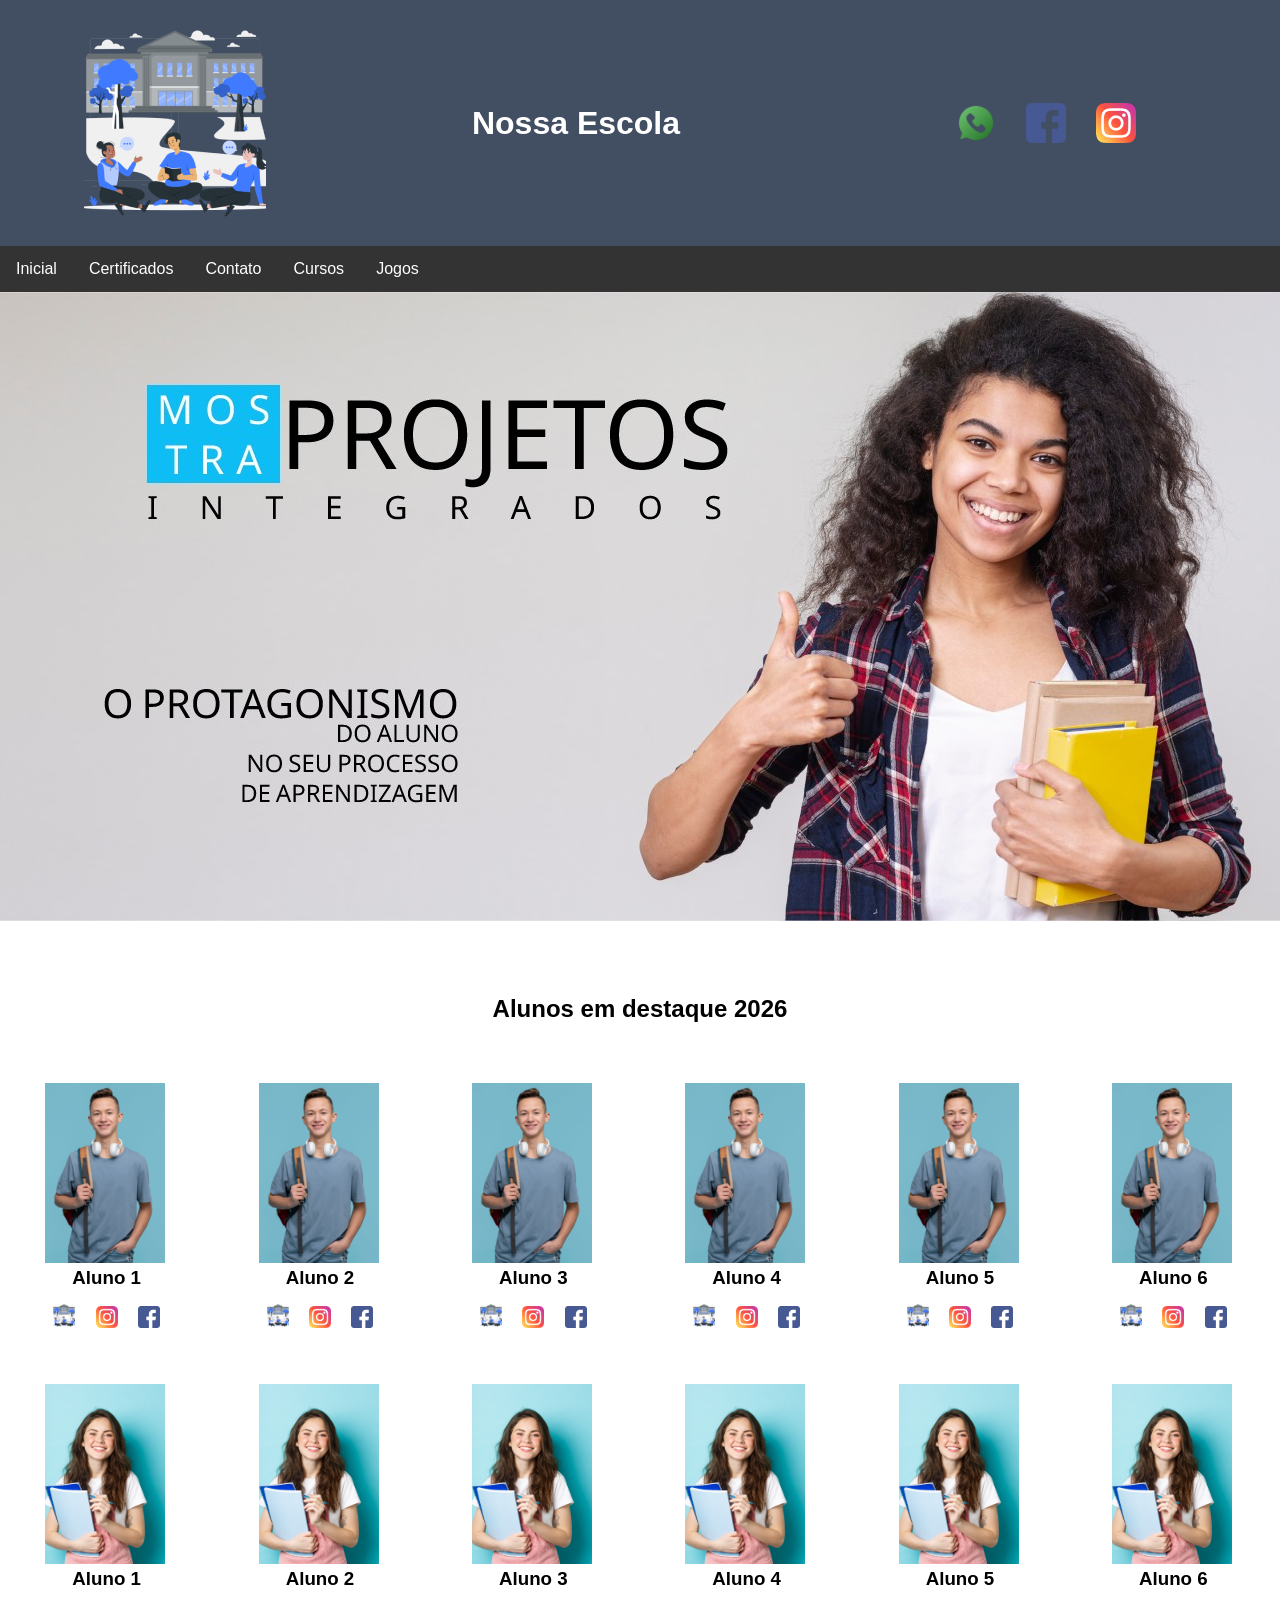
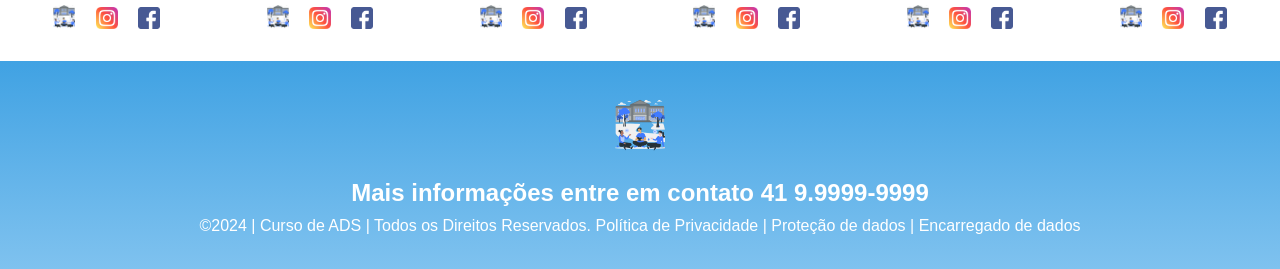
<file: index.html>
<!DOCTYPE html>
<html lang="pt-br">
<head>
<meta charset="UTF-8">
<meta name="viewport" content="width=device-width, initial-scale=1.0">
<title>Home | Nossa Escola</title>
<link rel="stylesheet" href="style.css">
</head>
<body>

    <!--header é a parte do cabeçalho do site, é o topo da página-->
<header class="cabecalho-itens">
<img class="cabecalho_imagem" src="logo_nossa_escola.png" alt="Logo da
Página">
<h1 class="titulo_site">Nossa Escola</h1>
<div class="sociais">
<img class="sociais" src="whatsapp.png" alt="Logo do Whats da
Escola">
<img class="sociais" src="facebook.png" alt="Facebook da
Escola">
<img class="sociais" src="instagram.png" alt="instagram da
Escola">
</div>
</header>


<!--MENU-->
<ul>
  <li><a href="index.html">Inicial</a></li>
  <li><a href="certificados.html">Certificados</a></li>
  <li><a href="contato.html">Contato</a></li>
  <li><a href="cursos.html">Cursos</a></li>
  <li><a href="jogo.html">Jogos</a></li>
</ul>


<!--Seção banner 1 é a parte do paragrafo 1 da página-->
<section class="banner1">
<img class="escola.image" src="paragrafo_1_banner.jpg" alt="Banner da Escola">
</section>
<!--Seção estudantes é a parte do paragrafo 2 da página -- "Meninos"-->
<!--altere em "src="estudante_menino_1.png" para src"nome da imagem do menino em
todos abaixo-->
<!--altere em "src="site_school.png" para src"nome da logo em todos abaixo-->
<!--para aumentar os alunos copie a div no edidor que corresponda desde a foto
até os icones abaixo - dúvidas chame o professor-->
<section class="estudante">
<h1 class="estudante_titulo">Alunos em destaque 2026</h1>
<p> </p>
<div class="estudantes_todos">

<div class="estudante-div">
<img class="estudante-imagem" src="estudante_menino.png" alt="Foto da
turma do 1CDS do ano de 2026">
<h3 class="estudante-nome">Aluno 1</h3>
<a href="https://cursos.alura.com.br/dashboard">
<p> </p>
<img class="estudante-icone" src="logo_nossa_escola.png" alt="Link do Site da
escola"></a>
<img class="estudante-icone" src="instagram.png" alt="Link do
Instagram">
<img class="estudante-icone" src="facebook.png" alt="Link do Facebook">
</div>

<div class="estudante-div">
<img class="estudante-imagem" src="estudante_menino.png" alt="Foto da
turma do 1CDS do ano de 2026">
<h3 class="estudante-nome">Aluno 2</h3>
<a href="https://cursos.alura.com.br/dashboard">
<p> </p>
<img class="estudante-icone" src="logo_nossa_escola.png" alt="Link do Site da
escola"></a>
<img class="estudante-icone" src="instagram.png" alt="Link do
Instagram">
<img class="estudante-icone" src="facebook.png" alt="Link do Facebook">
</div>

<div class="estudante-div">
<img class="estudante-imagem" src="estudante_menino.png" alt="Foto da
turma do 1CDS do ano de 2026">
<h3 class="estudante-nome">Aluno 3</h3>
<a href="https://cursos.alura.com.br/dashboard">
<p> </p>
<img class="estudante-icone" src="logo_nossa_escola.png" alt="Link do Site da
escola"></a>
<img class="estudante-icone" src="instagram.png" alt="Link do
Instagram">
<img class="estudante-icone" src="facebook.png" alt="Link do Facebook">
</div>

<div class="estudante-div">
<img class="estudante-imagem" src="estudante_menino.png" alt="Foto da
turma do 1CDS do ano de 2026">
<h3 class="estudante-nome">Aluno 4</h3>
<a href="https://cursos.alura.com.br/dashboard">
<p> </p>
<img class="estudante-icone" src="logo_nossa_escola.png" alt="Link do Site da
escola"></a>
<img class="estudante-icone" src="instagram.png" alt="Link do
Instagram">
<img class="estudante-icone" src="facebook.png" alt="Link do Facebook">
</div>

<div class="estudante-div">
<img class="estudante-imagem" src="estudante_menino.png" alt="Foto da
turma do 1CDS do ano de 2026">
<h3 class="estudante-nome">Aluno 5</h3>
<a href="https://cursos.alura.com.br/dashboard">
<p> </p>
<img class="estudante-icone" src="logo_nossa_escola.png" alt="Link do Site da
escola"></a>
<img class="estudante-icone" src="instagram.png" alt="Link do
Instagram">
<img class="estudante-icone" src="facebook.png" alt="Link do Facebook">
</div>

<div class="estudante-div">
<img class="estudante-imagem" src="estudante_menino.png" alt="Foto da
turma do 1CDS do ano de 2026">
<h3 class="estudante-nome">Aluno 6</h3>
<a href="https://cursos.alura.com.br/dashboard">
<p> </p>
<img class="estudante-icone" src="logo_nossa_escola.png" alt="Link do
Site da escola"></a>
<img class="estudante-icone" src="instagram.png" alt="Link do
Instagram">
<img class="estudante-icone" src="facebook.png" alt="Link do
Facebook">
</div>
</div>
</section>

<!--Seção estudantes é a parte do paragrafo 3 da página -- "Meninas"-->
<!--altere em "src="estudante_menina_1.png" para src"nome da imagem do menina em
todas abaixo-->
<!--altere em "src="site_school.png" para src"nome da logo em todos abaixo-->
<section class="estudante">
<div class="estudantes_todos">
<div class="estudante-div">
<img class="estudante-imagem" src="estudante_menina.png" alt="Foto da
turma do 1CDS do ano de 2023">
<h3 class="estudante-nome">Aluno 1</h3>
<a href="https://cursos.alura.com.br/dashboard">
<p> </p>
<img class="estudante-icone" src="logo_nossa_escola.png" alt="Link do Site da
escola"></a>
<img class="estudante-icone" src="instagram.png" alt="Link do Instagram">
<img class="estudante-icone" src="facebook.png" alt="Link do Facebook">
</div>

<div class="estudante-div">
<img class="estudante-imagem" src="estudante_menina.png" alt="Foto da
turma do 1CDS do ano de 2023">
<h3 class="estudante-nome">Aluno 2</h3>
<a href="https://cursos.alura.com.br/dashboard">
<p> </p>
<img class="estudante-icone" src="logo_nossa_escola.png" alt="Link do Site da
escola"></a>
<img class="estudante-icone" src="instagram.png" alt="Link do Instagram">
<img class="estudante-icone" src="facebook.png" alt="Link do Facebook">
</div>

<div class="estudante-div">
<img class="estudante-imagem" src="estudante_menina.png" alt="Foto da
turma do 1CDS do ano de 2023">
<h3 class="estudante-nome">Aluno 3</h3>
<a href="https://cursos.alura.com.br/dashboard">
<p> </p>
<img class="estudante-icone" src="logo_nossa_escola.png" alt="Link do Site da
escola"></a>
<img class="estudante-icone" src="instagram.png" alt="Link do Instagram">
<img class="estudante-icone" src="facebook.png" alt="Link do Facebook">
</div>

<div class="estudante-div">
<img class="estudante-imagem" src="estudante_menina.png" alt="Foto da
turma do 1CDS do ano de 2023">
<h3 class="estudante-nome">Aluno 4</h3>
<a href="https://cursos.alura.com.br/dashboard">
<p> </p>
<img class="estudante-icone" src="logo_nossa_escola.png" alt="Link do Site da
escola"></a>
<img class="estudante-icone" src="instagram.png" alt="Link do Instagram">
<img class="estudante-icone" src="facebook.png" alt="Link do Facebook">
</div>

<div class="estudante-div">
<img class="estudante-imagem" src="estudante_menina.png" alt="Foto da
turma do 1CDS do ano de 2023">
<h3 class="estudante-nome">Aluno 5</h3>
<a href="https://cursos.alura.com.br/dashboard">
<p> </p>
<img class="estudante-icone" src="logo_nossa_escola.png" alt="Link do Site da
escola"></a>
<img class="estudante-icone" src="instagram.png" alt="Link do Instagram">
<img class="estudante-icone" src="facebook.png" alt="Link do Facebook">
</div>

<div class="estudante-div">
<img class="estudante-imagem" src="estudante_menina.png" alt="Foto da turma do
1CDS do ano de 2023">
<h3 class="estudante-nome">Aluno 6</h3>
<a href="https://cursos.alura.com.br/dashboard">
<p> </p>
<img class="estudante-icone" src="logo_nossa_escola.png" alt="Link do Site
da escola"></a>
<img class="estudante-icone" src="instagram.png" alt="Link do Instagram">
<img class="estudante-icone" src="facebook.png" alt="Link do Facebook">
</div>
</div>
</section>

<!--Seção rodapé é a parte final da paragrafo 3 da página-->
<footer class="escola">
<img class="logo_rodape" src="logo_nossa_escola.png" alt="Logo da Escola">
<h2 class="escola-título">Mais informações entre em contato<a class="link"

href="https://wa.me/5541999999999"> 41 9.9999-9999 </a></h2>
<p></p>
<p>©2024 | Curso de ADS | Todos os Direitos Reservados.
Política de Privacidade | Proteção de dados | Encarregado de dados</p>
<p> </p>
</footer>
</body>
</html>
</file>
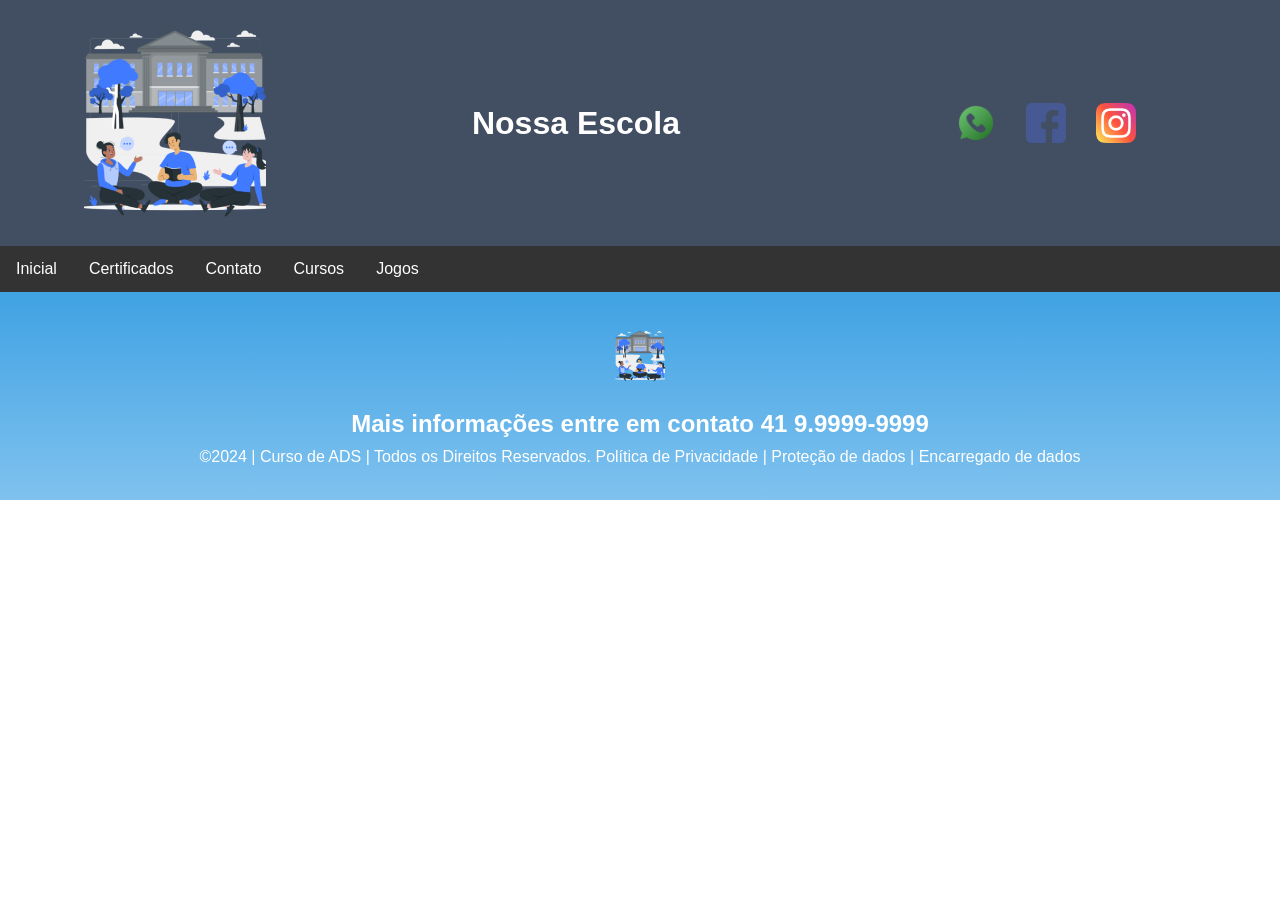
<file: certificados.html>
<!DOCTYPE html>
<html lang="pt-br">
<head>
<meta charset="UTF-8">
<meta name="viewport" content="width=device-width, initial-scale=1.0">
<title>Home | Nossa Escola</title>
<link rel="stylesheet" href="style.css">
</head>
<body>

    <!--header é a parte do cabeçalho do site, é o topo da página-->
<header class="cabecalho-itens">
<img class="cabecalho_imagem" src="logo_nossa_escola.png" alt="Logo da
Página">
<h1 class="titulo_site">Nossa Escola</h1>
<div class="sociais">
<img class="sociais" src="whatsapp.png" alt="Logo do Whats da
Escola">
<img class="sociais" src="facebook.png" alt="Facebook da
Escola">
<img class="sociais" src="instagram.png" alt="instagram da
Escola">
</div>
</header>


<!--MENU-->
<ul>
  <li><a href="index.html">Inicial</a></li>
  <li><a href="certificados.html">Certificados</a></li>
  <li><a href="contato.html">Contato</a></li>
  <li><a href="cursos.html">Cursos</a></li>
  <li><a href="jogo.html">Jogos</a></li>
</ul>


<!--Conteudo-->









<!--Seção rodapé é a parte final da paragrafo 3 da página-->
<footer class="escola">
<img class="logo_rodape" src="logo_nossa_escola.png" alt="Logo da Escola">
<h2 class="escola-título">Mais informações entre em contato<a class="link"

href="https://wa.me/5541999999999"> 41 9.9999-9999 </a></h2>
<p></p>
<p>©2024 | Curso de ADS | Todos os Direitos Reservados.
Política de Privacidade | Proteção de dados | Encarregado de dados</p>
<p> </p>
</footer>
</body>
</html>
</file>
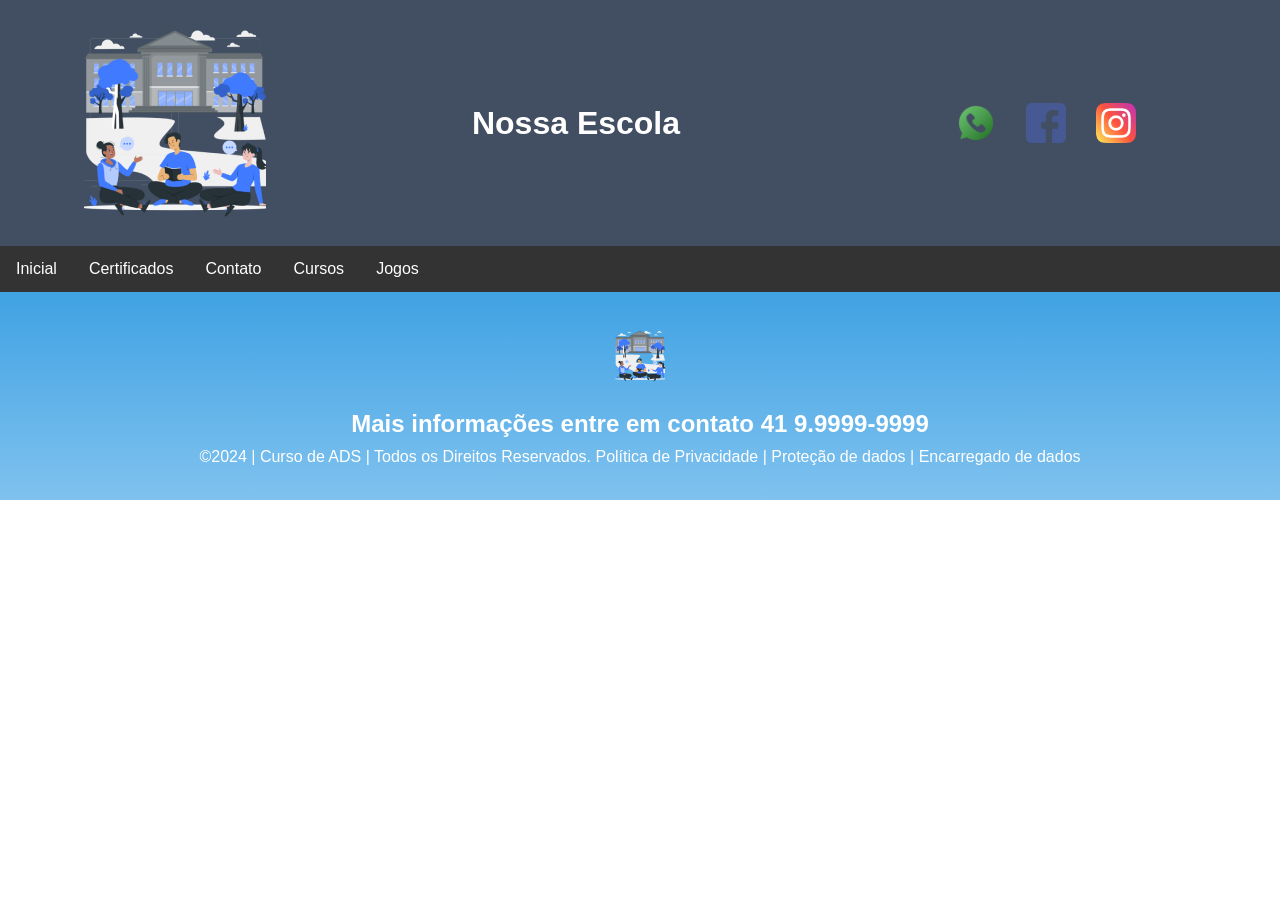
<file: contato.html>
<!DOCTYPE html>
<html lang="pt-br">
<head>
<meta charset="UTF-8">
<meta name="viewport" content="width=device-width, initial-scale=1.0">
<title>Home | Nossa Escola</title>
<link rel="stylesheet" href="style.css">
</head>
<body>

    <!--header é a parte do cabeçalho do site, é o topo da página-->
<header class="cabecalho-itens">
<img class="cabecalho_imagem" src="logo_nossa_escola.png" alt="Logo da
Página">
<h1 class="titulo_site">Nossa Escola</h1>
<div class="sociais">
<img class="sociais" src="whatsapp.png" alt="Logo do Whats da
Escola">
<img class="sociais" src="facebook.png" alt="Facebook da
Escola">
<img class="sociais" src="instagram.png" alt="instagram da
Escola">
</div>
</header>


<!--MENU-->
<ul>
  <li><a href="index.html">Inicial</a></li>
  <li><a href="certificados.html">Certificados</a></li>
  <li><a href="contato.html">Contato</a></li>
  <li><a href="cursos.html">Cursos</a></li>
  <li><a href="jogos.html">Jogos</a></li>
</ul>

<!--Conteudo-->









<!--Seção rodapé é a parte final da paragrafo 3 da página-->
<footer class="escola">
<img class="logo_rodape" src="logo_nossa_escola.png" alt="Logo da Escola">
<h2 class="escola-título">Mais informações entre em contato<a class="link"

href="https://wa.me/5541999999999"> 41 9.9999-9999 </a></h2>
<p></p>
<p>©2024 | Curso de ADS | Todos os Direitos Reservados.
Política de Privacidade | Proteção de dados | Encarregado de dados</p>
<p> </p>
</footer>
</body>
</html>
</file>
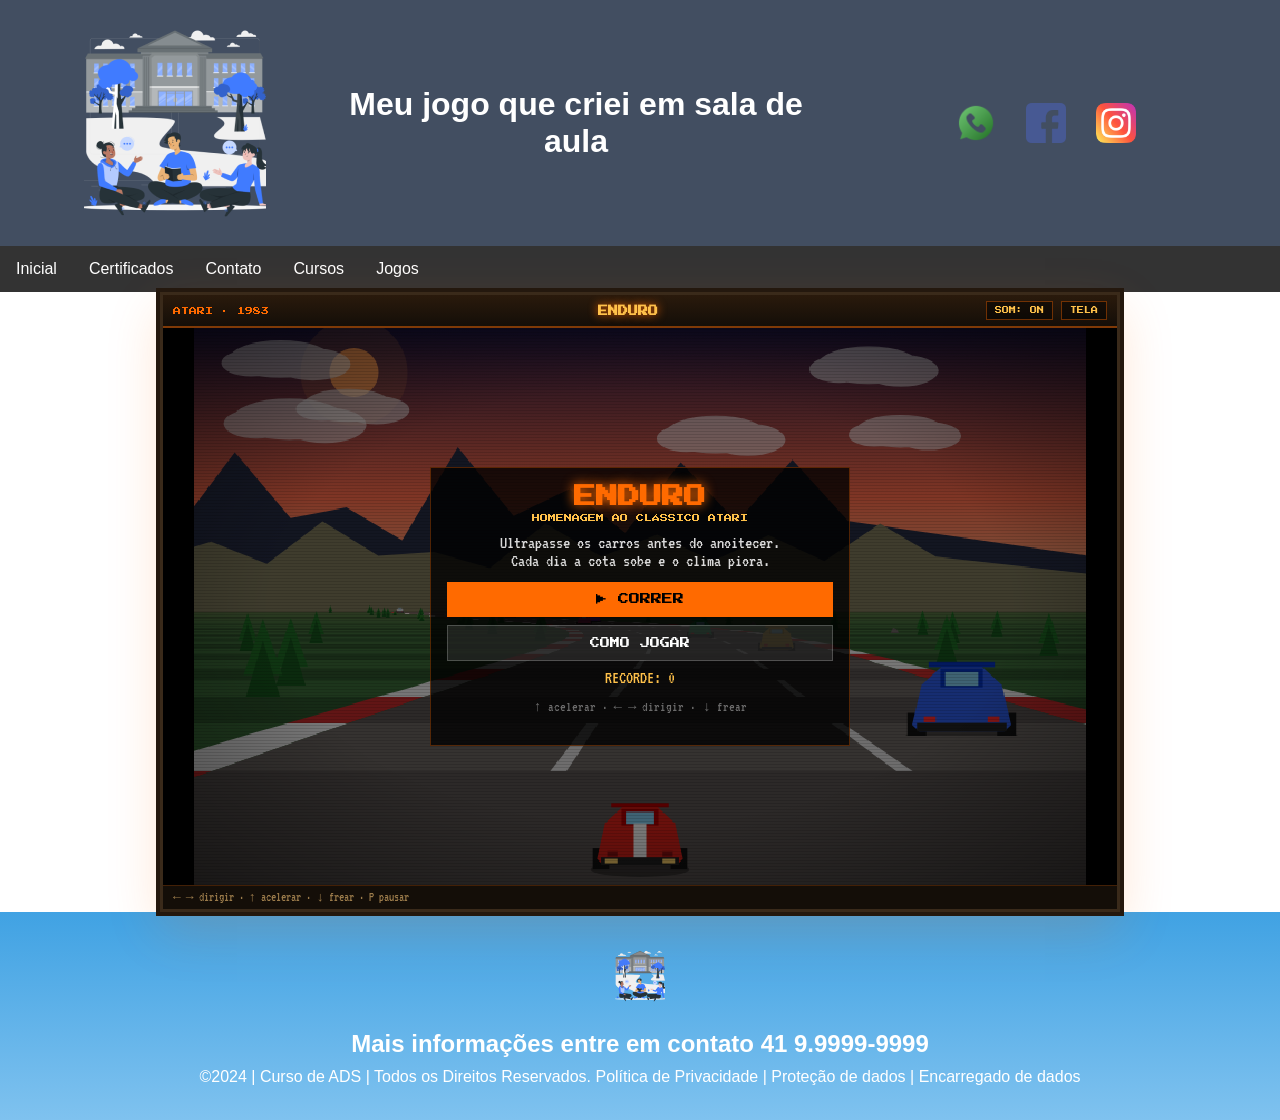
<file: jogo.html>
<!DOCTYPE html>
<html lang="pt-br">
<head>
<meta charset="UTF-8">
<meta name="viewport" content="width=device-width, initial-scale=1.0">
<title>Meu jogo</title>
<link rel="stylesheet" href="style.css">
</head>
<body>

    <!--header é a parte do cabeçalho do site, é o topo da página-->
<header class="cabecalho-itens">
<img class="cabecalho_imagem" src="logo_nossa_escola.png" alt="Logo da
Página">
<h1 class="titulo_site">Meu jogo que criei em sala de aula</h1>
<div class="sociais">
<img class="sociais" src="whatsapp.png" alt="Logo do Whats da
Escola">
<img class="sociais" src="facebook.png" alt="Facebook da
Escola">
<img class="sociais" src="instagram.png" alt="instagram da
Escola">
</div>
</header>


<!--MENU-->
<ul>
  <li><a href="index.html">Inicial</a></li>
  <li><a href="certificados.html">Certificados</a></li>
  <li><a href="contato.html">Contato</a></li>
  <li><a href="cursos.html">Cursos</a></li>
  <li><a href="jogo.html">Jogos</a></li>
</ul>

<!--Jogo-->

<div id="enduro"></div>




<!--Seção rodapé é a parte final da paragrafo 3 da página-->
<footer class="escola">
<img class="logo_rodape" src="logo_nossa_escola.png" alt="Logo da Escola">
<h2 class="escola-título">Mais informações entre em contato<a class="link"

href="https://wa.me/5541999999999"> 41 9.9999-9999 </a></h2>
<p></p>
<p>©2024 | Curso de ADS | Todos os Direitos Reservados.
Política de Privacidade | Proteção de dados | Encarregado de dados</p>
<p> </p>
</footer>
</body>
</html>


<script src="script.js"></script>
</file>
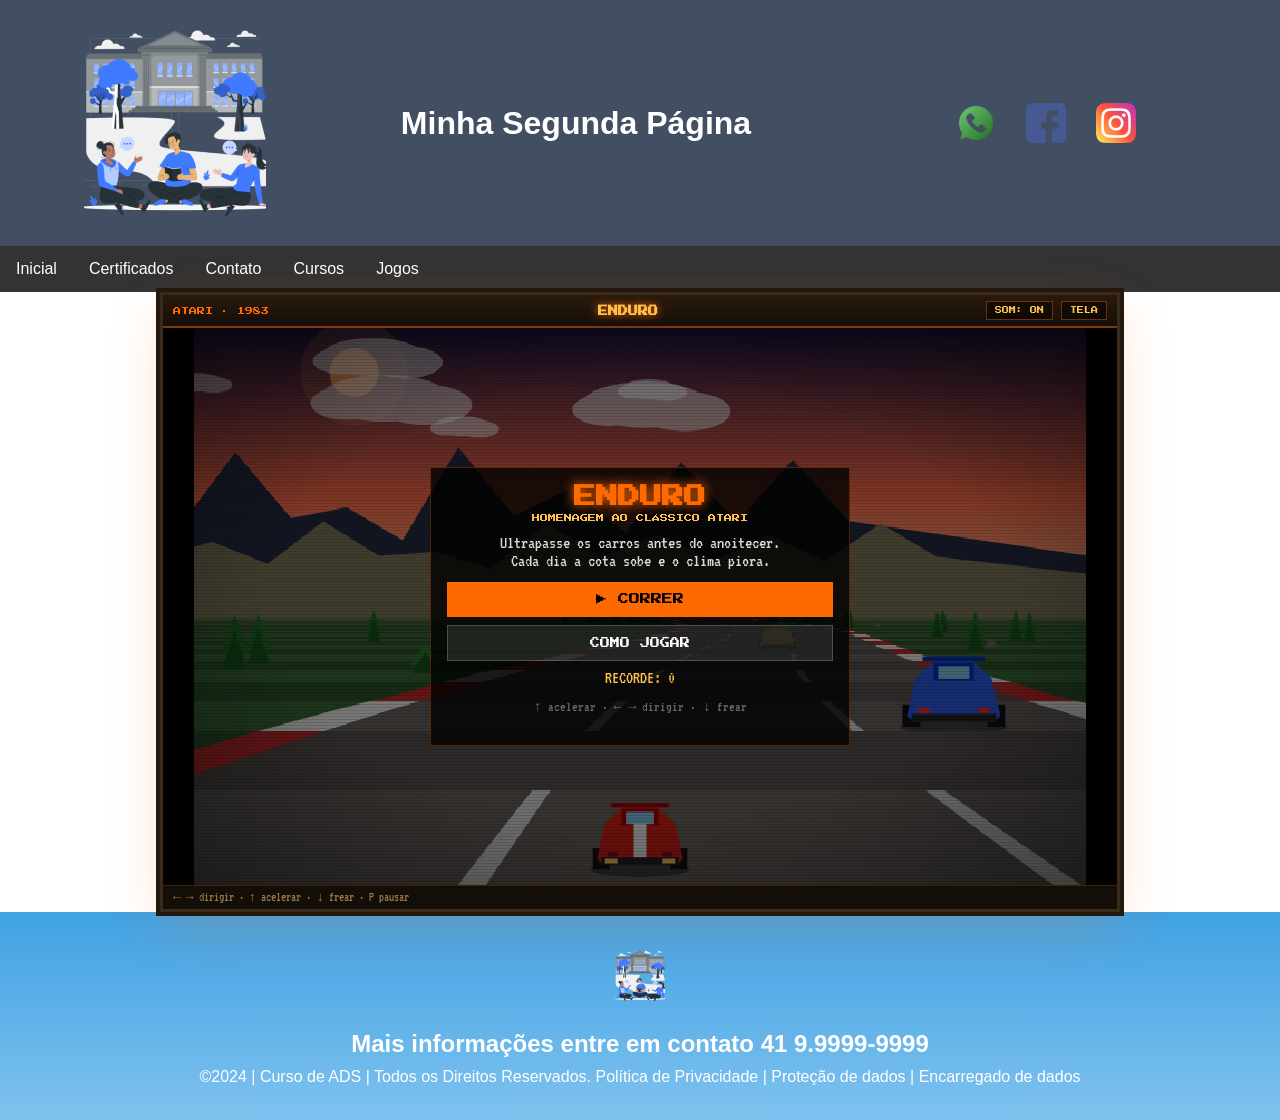
<file: jogos.html>
<!DOCTYPE html>
<html lang="pt-br">
<head>
<meta charset="UTF-8">
<meta name="viewport" content="width=device-width, initial-scale=1.0">
<title>Jogos</title>
<link rel="stylesheet" href="style.css">
</head>
<body>

    <!--header é a parte do cabeçalho do site, é o topo da página-->
<header class="cabecalho-itens">
<img class="cabecalho_imagem" src="logo_nossa_escola.png" alt="Logo da
Página">
<h1 class="titulo_site">Minha Segunda Página</h1>
<div class="sociais">
<img class="sociais" src="whatsapp.png" alt="Logo do Whats da
Escola">
<img class="sociais" src="facebook.png" alt="Facebook da
Escola">
<img class="sociais" src="instagram.png" alt="instagram da
Escola">
</div>
</header>


<!--MENU-->
<ul>
  <li><a href="index.html">Inicial</a></li>
  <li><a href="certificados.html">Certificados</a></li>
  <li><a href="contato.html">Contato</a></li>
  <li><a href="cursos.html">Cursos</a></li>
  <li><a href="jogos.html">Jogos</a></li>
</ul>


<!--Jogos-->
<div id="enduro"></div>

<!--Seção rodapé é a parte final da paragrafo 3 da página-->
<footer class="escola">
<img class="logo_rodape" src="logo_nossa_escola.png" alt="Logo da Escola">
<h2 class="escola-título">Mais informações entre em contato<a class="link"

href="https://wa.me/5541999999999"> 41 9.9999-9999 </a></h2>
<p></p>
<p>©2024 | Curso de ADS | Todos os Direitos Reservados.
Política de Privacidade | Proteção de dados | Encarregado de dados</p>
<p> </p>
</footer>
</body>
</html>

<script src="script.js"></script>
</file>
<file: style.css>
*{
margin: 0;
padding: 0;
box-sizing: border-box;
}
body{
font-family: "Poppins", sans-serif;
}
header{
background-color: #424e61;
color: white;
width: 100%;
padding: 20px;
}
.cabecalho-itens{
max-width: 1980px;
margin: 0 auto;
display: flex;
align-items: center;
justify-content: center;
}
.cabecalho-imagem{
width: 10%;
display: flex;
justify-content: flex-start;
align-items: center;
}
.titulo_site{
padding: 50px;
text-align: center;
width: 50%;
font: 30px;
}
.sociais{
display: flex;
justify-content: flex-end;
width: 25%;
padding-right: 30px;
}
.banner1{
display: flex;
justify-content: center;
}
.estudante_titulo{
padding: 50px;
text-align: center;

}
.estudante-nome{
text-align: center;
}
.estudante-imagem{
width: 120px;
}
.estudante-icone{
width: 38px;
padding: 4px 8px;
}
.estudante{
background-image: background-color(#faae43);
padding: 24px 0;
}

.estudante.div{
text-align: center;
padding: 24px 0;
}
.estudantes_todos{
display: flex;
justify-content: space-around;
}
.escola{
background-image: linear-gradient(#40A2E3,#7FC2EF);
color: white;
display: flex;
justify-content:center;
padding: 24px 0;
text-align:center;
display:block;
}
.escola-titulo{
padding: 50px;
text-align: center;
}
.logo_rodape{
height: 80px;
padding: 12px 0;

}

.link{
color: #ffffff;
text-decoration: none;
}



h2, p {
  margin: 10px;
}

ul {
  list-style-type: none;
  margin: 0;
  padding: 0;
  overflow: hidden;
  background-color: #333333;
}

ul li {
  float: left;
}

ul li a {
  display: block;
  color: white;
  text-align: center;
  padding: 14px 16px;
  text-decoration: none;
}

ul li a:hover {
  background-color: #111111;
}
</file>
